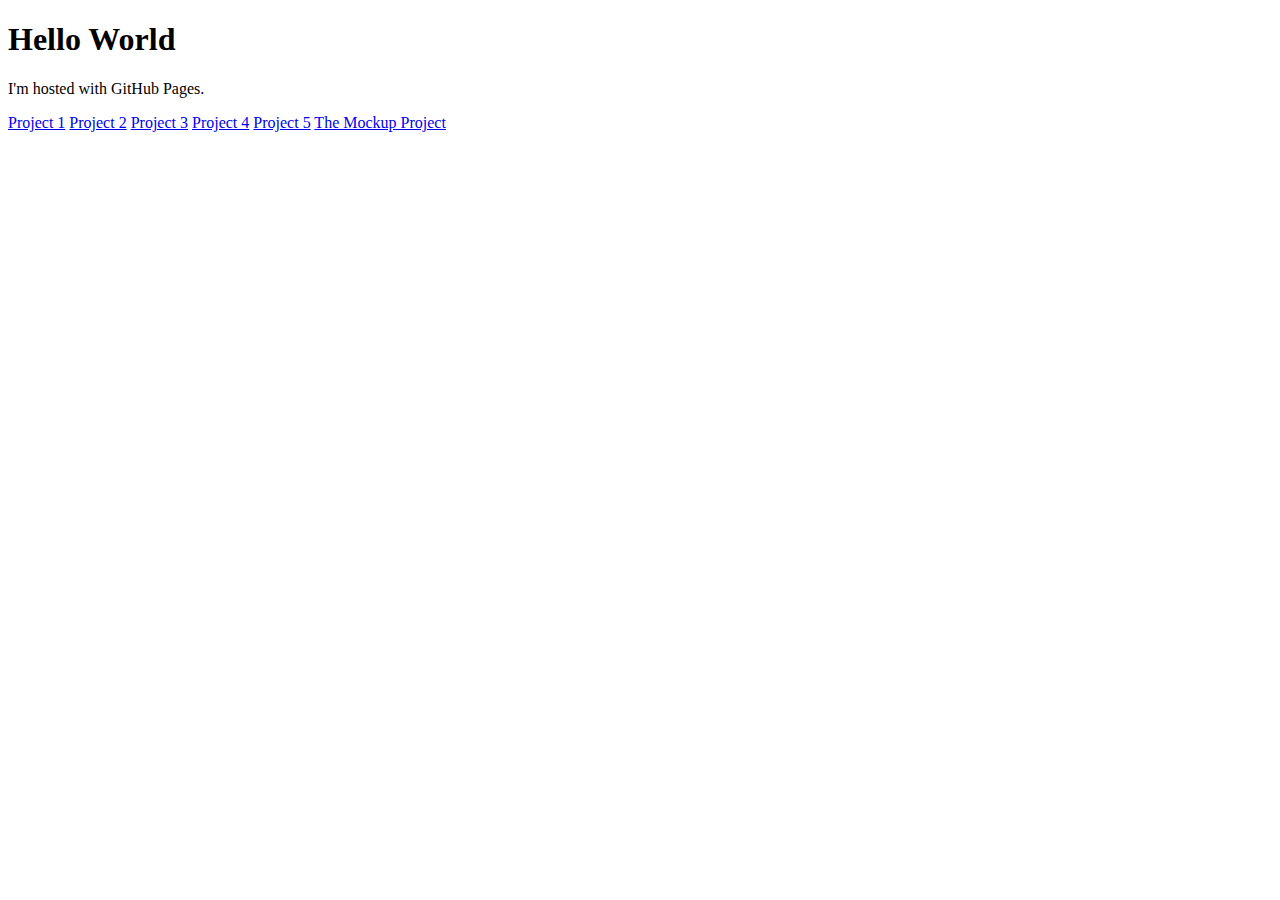
<file: index.html>
<!DOCTYPE html>
<html>
<body>
<h1>Hello World</h1>
<p>I'm hosted with GitHub Pages.</p>
<a href="./project 1/index.html">Project 1</a>
<a href="./project 2/index.html">Project 2</a>
<a href="./project 3/index.html">Project 3</a>
<a href="./project 4/index.html">Project 4</a>
<a href="./project 5/index.html">Project 5</a>
<a href="./the mockup project/index.html">The Mockup Project</a>
</body>
</html>
</file>
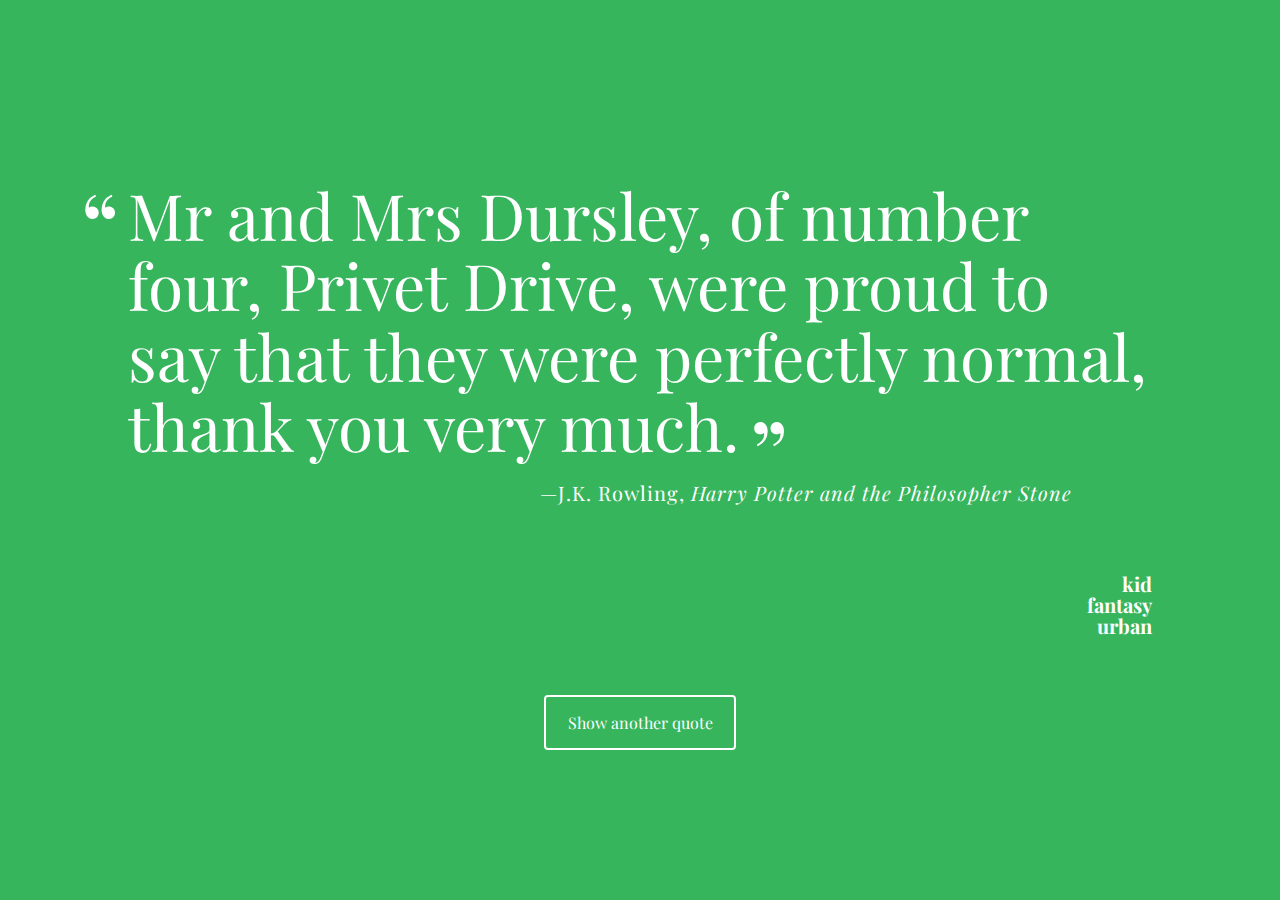
<file: project 1/index.html>
<!DOCTYPE html>
<html lang="en">
<head>
  <meta charset="UTF-8">
  <title>Random Quotes</title>
  <link href='https://fonts.googleapis.com/css?family=Playfair+Display:400,400italic,700,700italic' rel='stylesheet' type='text/css'>
  <link rel="stylesheet" href="css/normalize.css">
  <link rel="stylesheet" href="css/styles.css">
</head>
<body>
  <body id="new-color">
  <div class="container">
    <div id="quote-box">
    </div>
    <button id="loadQuote">Show another quote</button>
  </div>
  <script src="js/script.js"></script>
</body>
</html>
</file>
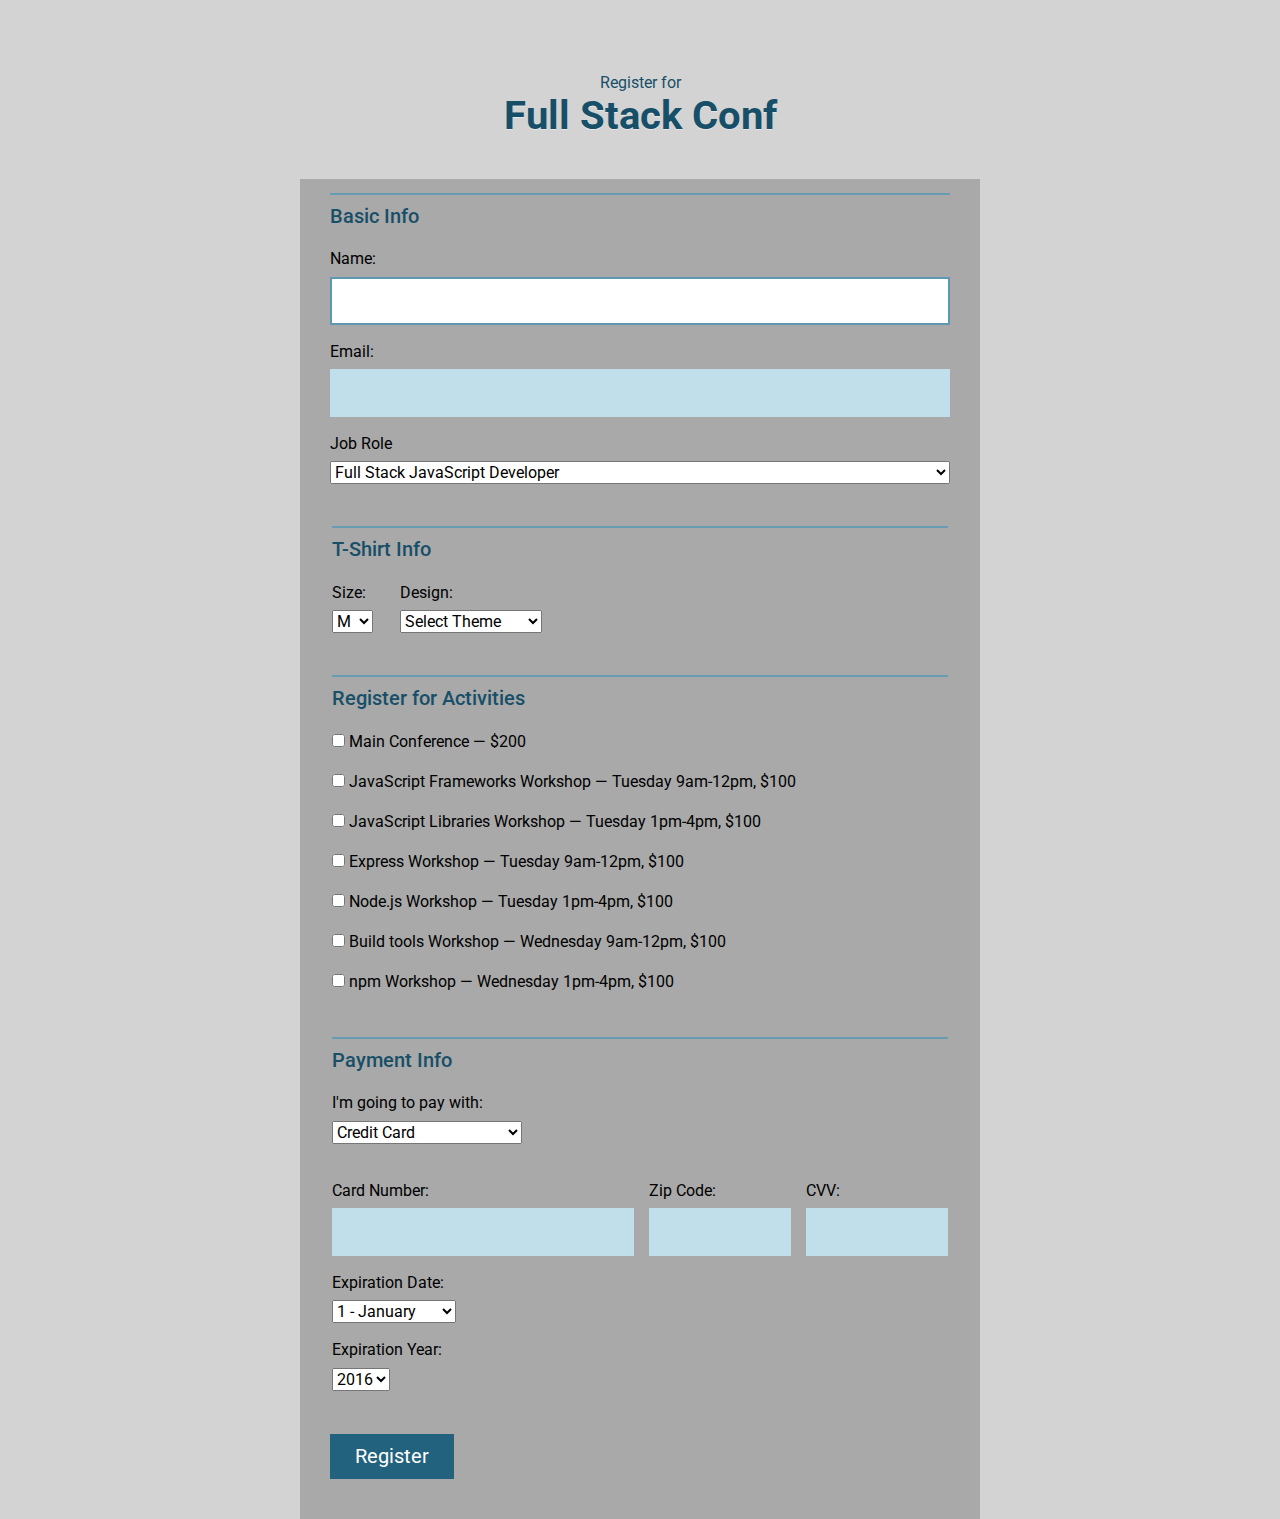
<file: project 3/index.html>
<!DOCTYPE html>
<html lang="en">
<head>
  <meta charset="utf-8">
  <meta name="viewport" content="width=device-width, initial-scale=1.0">
	<title>Register for Full Stack Conf</title>
  <link href="https://fonts.googleapis.com/css?family=Roboto:400,500,700" rel="stylesheet" type="text/css">
  <link rel="stylesheet" href="css/normalize.css">
	<link rel="stylesheet" href="css/style.css">
</head>
<body>
	<div class="container">

    <header>
      <span>Register for</span>
      <h1>Full Stack Conf</h1>
    </header>

    <form action="index.html" method="post">

      <fieldset class="container">
        <legend>Basic Info</legend>

        <label for="name">Name: </label>
        <input type="text" id="name" name="user_name">

        <label for="mail">Email:</label>
        <input type="email" id="mail" name="user_email">


        <label for="title">Job Role</label>
        <select id="title" name="user_title">
          <option value="full-stack js developer">Full Stack JavaScript Developer</option>
          <option value="front-end developer">Front End Developer</option>
          <option value="back-end developer">Back End Developer</option>
          <option value="designer">Designer</option>
          <option value="student">Student</option>
          <option value="other">Other</option>
        </select>

        <!-- Text field for the Other Job Role -->
        <input type="text" id="other-title" name="user_other_title" placeholder="Your Job Role">

      </fieldset>

      <fieldset class="shirt">
        <legend>T-Shirt Info</legend>

        <div class="shirt">

          <div>
            <label for="size">Size:</label>
            <select id="size" name="user_size">
              <option value="small">S</option>
              <option value="medium" selected>M</option>
              <option value="large">L</option>
              <option value="extra large">XL</option>
            </select>
          </div>

          <div>
            <label for="design">Design:</label>
            <select id="design" name="user_design">
              <option>Select Theme</option>
              <option value="js puns">Theme - JS Puns</option>
              <option value="heart js">Theme - I &#9829; JS</option>
            </select>
          </div>

          <div id="colors-js-puns">
            <label for="color">Color:</label>
            <select id="color">
              <option value="cornflowerblue">Cornflower Blue (JS Puns shirt only)</option>
              <option value="darkslategrey">Dark Slate Grey (JS Puns shirt only)</option>
              <option value="gold">Gold (JS Puns shirt only)</option>
              <option value="tomato">Tomato (I &#9829; JS shirt only)</option>
              <option value="steelblue">Steel Blue (I &#9829; JS shirt only)</option>
              <option value="dimgrey">Dim Grey (I &#9829; JS shirt only)</option>
            </select>
          </div>
        </div>
      </fieldset>

      <fieldset class="activities">
        <legend>Register for Activities</legend>
        <label><input type="checkbox" name="all"> Main Conference — $200</label>
        <label><input type="checkbox" name="js-frameworks"> JavaScript Frameworks Workshop — Tuesday 9am-12pm, $100</label>
        <label><input type="checkbox" name="js-libs"> JavaScript Libraries Workshop — Tuesday 1pm-4pm, $100</label>
        <label><input type="checkbox" name="express"> Express Workshop — Tuesday 9am-12pm, $100</label>
        <label><input type="checkbox" name="node"> Node.js Workshop — Tuesday 1pm-4pm, $100</label>
        <label><input type="checkbox" name="build-tools"> Build tools Workshop — Wednesday 9am-12pm, $100</label>
        <label><input type="checkbox" name="npm"> npm Workshop — Wednesday 1pm-4pm, $100</label>

      </fieldset>
      <fieldset>

        <div class="container">

          <legend>Payment Info</legend>

          <label for="payment">I'm going to pay with:</label>
          <select id="payment" name="user_payment">
            <option value="select_method">Select Payment Method</option>
            <option value="credit card">Credit Card</option>
            <option value="paypal">PayPal</option>
            <option value="bitcoin">Bitcoin</option>
          </select>

          <div id="credit-card" class="credit-card">

            <div class="card-info">

              <div class="col-6 col">
                <label for="cc-num">Card Number:</label>
            	  <input id="cc-num" name="user_cc-num" type="text">
              </div>

              <div class="col-3 col">
                <label for="zip">Zip Code:</label>
                <input id="zip" name="user_zip" type="text">
              </div>

              <div class="col-3 col">
                <label for="cvv">CVV:</label>
                <input id="cvv" name="user_cvv" type="text">
              </div>
            </div>


            <label for="exp-month">Expiration Date:</label>
            <select id="exp-month" name="user_exp-month">
              <option value="1">1 - January</option>
              <option value="2">2 - February</option>
              <option value="3">3 - March</option>
              <option value="4">4 - April</option>
              <option value="5">5 - May</option>
              <option value="6">6 - June</option>
              <option value="7">7 - July</option>
              <option value="8">8 - August</option>
              <option value="9">9 - September</option>
              <option value="10">10 - October</option>
              <option value="11">11 - November</option>
              <option value="12">12 - December</option>
            </select>
            <label for="exp-year">Expiration Year:</label>
            <select id="exp-year" name="user_exp-year">
              <option value="2016">2016</option>
              <option value="2017">2017</option>
              <option value="2018">2018</option>
              <option value="2019">2019</option>
              <option value="2020">2020</option>
            </select>
          </div>

          <div>
          	<p>If you selected the PayPal option we'll take you to Paypal's site to set up your billing information, when you click “Register” below.</p>
          </div>

          <div>
          	<p>If you selected the Bitcoin option we'll take you to the Coinbase site to set up your billing information. Due to the nature of exchanging Bitcoin, all Bitcoin transactions will be final.</p>
          </div>
        </div>
      </fieldset>

      <button type="submit">Register</button>

    </form>

	</div>

  <script
  src="https://code.jquery.com/jquery-3.3.1.min.js"
  integrity="sha256-FgpCb/KJQlLNfOu91ta32o/NMZxltwRo8QtmkMRdAu8="
  crossorigin="anonymous"></script>
  <script src="js/script.js"></script>
</body>
</html>
</file>
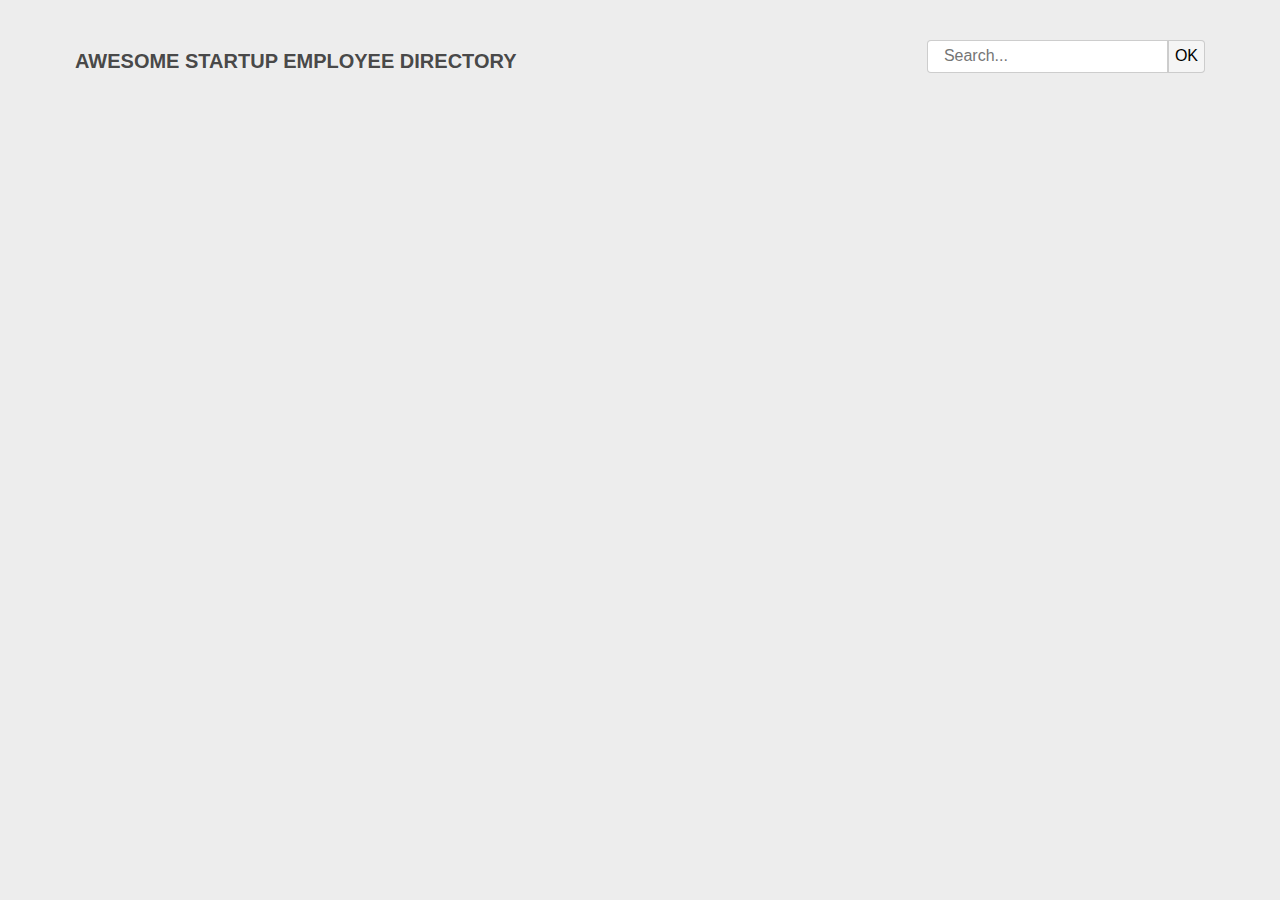
<file: project 5/index.html>
<!DOCTYPE html>
<html lang="en-US">
    <head>
        <title>Public API Requests</title>
        <meta charset="UTF-8">
        <meta name="viewport" content="width=device-width, initial-scale=1, shrink-to-fit=no">
        <link href="css/normalize.css" rel="stylesheet">
        <link href="css/styles.css" rel="stylesheet">
    </head>
    <body>

        <!-- =======================
            Gallery container
        ======================== -->
        <header>
            <div class="header-inner-container">
                <div class="header-text-container">
                    <h1>AWESOME STARTUP EMPLOYEE DIRECTORY</h1>
                </div>

                <div class="search-container">
                    <!-- ======================
                        Search markup:

                        You can use the commented out markup below as a template
                        for your search feature, but you must use JS to create and
                        append it to `search-container` div.

                        IMPORTANT: Altering the arrangememnt of the markup and the
                        attributes used may break the styles or functionality.

                        <form action="#" method="get">
                            <input type="search" id="search-input" class="search-input" placeholder="Search...">
                            <input type="submit" value="&#x1F50D;" id="search-submit" class="search-submit">
                        </form>
                    ======================= -->
                </div>
            </div>
        </header>

        <div id="gallery" class="gallery">
            <!-- ======================
                Gallery markup:

                You can use the commented out markup below as a template
                for each of your Gallery items, but you must use JS to
                create and append them to the `gallery` div.

                IMPORTANT: Altering the arrangememnt of the markup and the
                attributes used may break the styles or functionality.

                <div class="card">
                    <div class="card-img-container">
                        <img class="card-img" src="https://placehold.it/90x90" alt="profile picture">
                    </div>
                    <div class="card-info-container">
                        <h3 id="name" class="card-name cap">first last</h3>
                        <p class="card-text">email</p>
                        <p class="card-text cap">city, state</p>
                    </div>
                </div>
            ======================= -->
        </div>

        <!-- =======================
            Modal markup:

            You can use the commented out markup below as a template
            for your modal, but you must use JS to create and append
            it to `body`.

            IMPORTANT: Altering the arrangememnt of the markup and the
            attributes used may break the styles or functionality.

            <div class="modal-container">
                <div class="modal">
                    <button type="button" id="modal-close-btn" class="modal-close-btn"><strong>X</strong></button>
                    <div class="modal-info-container">
                        <img class="modal-img" src="https://placehold.it/125x125" alt="profile picture">
                        <h3 id="name" class="modal-name cap">name</h3>
                        <p class="modal-text">email</p>
                        <p class="modal-text cap">city</p>
                        <hr>
                        <p class="modal-text">(555) 555-5555</p>
                        <p class="modal-text">123 Portland Ave., Portland, OR 97204</p>
                        <p class="modal-text">Birthday: 10/21/2015</p>
                    </div>
                </div>

                // IMPORTANT: Below is only for exceeds tasks
                <div class="modal-btn-container">
                    <button type="button" id="modal-prev" class="modal-prev btn">Prev</button>
                    <button type="button" id="modal-next" class="modal-next btn">Next</button>
                </div>
            </div>
        ======================== -->

        <!-- Add your JS here -->



    </body>
</html>
<script
src="https://code.jquery.com/jquery-3.3.1.min.js"
integrity="sha256-FgpCb/KJQlLNfOu91ta32o/NMZxltwRo8QtmkMRdAu8="
crossorigin="anonymous"></script>
<script src = "js/app.js"></script>
</file>
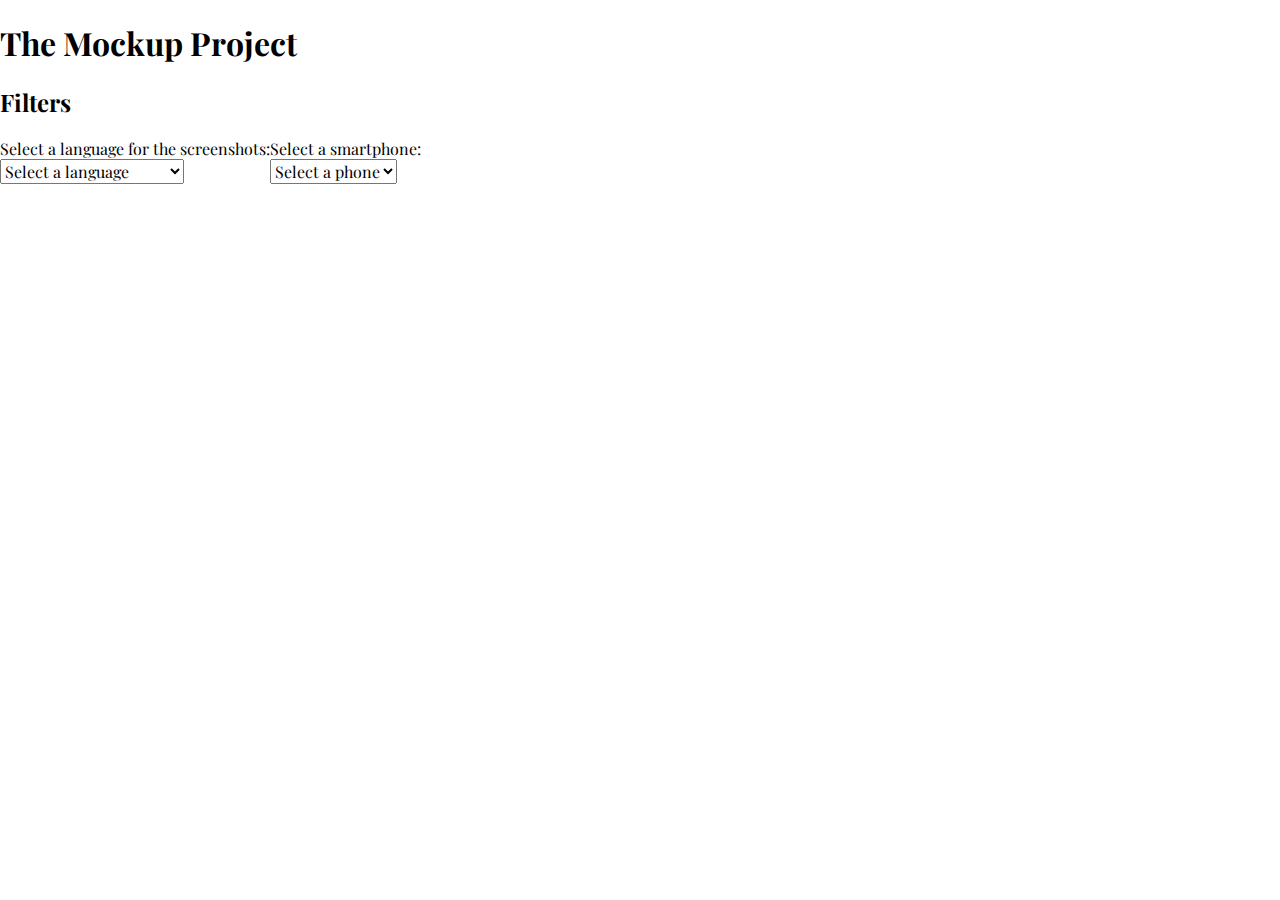
<file: the mockup project/index.html>
<!DOCTYPE html>
<html lang="en">
<head>
  <meta charset="UTF-8">
  <title>The Mockup Project</title>
  <link href='https://fonts.googleapis.com/css?family=Playfair+Display:400,400italic,700,700italic' rel='stylesheet' type='text/css'>
  <link rel="stylesheet" href="css/normalize.css">
  <link rel="stylesheet" href="css/styles.css">
</head>
<body>
  <body>
  <div>
    <h1>The Mockup Project</h1>
  </div>
  <div id="filters">
    <h2>Filters</h3>
    <div class="filters">
      <form method="post">
        <label for="language">Select a language for the screenshots:</label>
        <div>
          <select id="language">
            <option value="">Select a language</option>
            <option value="en">English</option>
            <option value="fr">French</option>
            <option value="pt">Portuguese</option>
            <option value="es">Spanish</option>
            <option value="zh_cn">Chinese - simplified</option>
            <option value="zh_tw">Chinese - traditionnal</option>
          </select>
        </div>
      </form>
      <form method="post">
        <label for="phone">Select a  smartphone:</label>
        <div>
          <select id="phone">
            <option value="">Select a phone</option>
            <option value="iphone8plus">iPhone 8 plus</option>
            <option value="iphoneXR">iPhone XR</option>
            <option value="pixel3a">Pixel 3a</option>
          </select>
        </div>
      </form>
    </div>
  </div>
  <!-- <div>
    <canvas id="picture" width="1242px" height="2208px"></canvas>
  </div> -->
  <div id="canvas-section">
  </div>
  <!-- <a class="button" download="test.png">
    <button>Download</button>
  </a> -->
  <script src="script.js"></script>
</body>
</html>
</file>
<file: project 1/css/styles.css>
/* Random Quote Generator Styles */

body {
  background-color: #36b55c;
  color: white;
  font-family: 'Playfair Display', serif;
}

#quote-box {
  position: absolute;
  top: 20%;
  left: 10%;
  right: 10%;
  width: 80%;
  line-height: .5;
}

.quote {
  font-size: 4rem;
  font-weight: 400;
  line-height: 1.1;
  position: relative;
  margin: 0;
}

.quote:before, .quote:after {
  font-size: 6rem;
  line-height: 2.5rem;
  position: absolute;
}

.quote:before {
  content: "“";
  top: .25em;
  left: -.5em;
}

.quote:after {
  content: "”";
  bottom: -.1em;
  margin-left: .1em;
  position: absolute;
}

.source {
  font-size: 1.25rem;;
  letter-spacing: 0.05em;
  line-height: 1.1;
  text-align: right;
  margin-right: 4em;
}

.source:before {
  content: "—";
}

.citation {
  font-style: italic;
}

.citation:before {
  content: ", ";
  font-style: normal;
}

.year:before {
  content: ", ";
  font-style: normal;
}

.tags {
  margin: 1px;
  font-size: 1.25rem;
  font-weight: bold;
}

ul{
  list-style-type: none;
  text-align: right;
}
/*
.tags:before {
  content: "</li><li>"
}
*/

#loadQuote {
  position: fixed;
  width: 12em;
  display: inline-block;
  left: 50%;
  margin-left: -6em;
  bottom: 150px;
  border-radius: 4px;
  border: 2px solid #fff;
  color: #fff;
  background-color: #36b55c;
  padding: 15px 0;
  transition: .5s ;
}
#loadQuote:hover {
  background-color: rgba(255,255,255,.25);
}

#loadQuote:focus {
  outline: none;
}

@media (max-width: 420px) {
  .quote {
    font-size: 2.5rem;
  }
  .quote:before, .quote:after {
    font-size: 3rem;
  }
  .source {
    font-size: 1rem;
  }
}
</file>
<file: project 3/css/style.css>
/* =================================
  Base Element Styles
==================================== */

* {
  box-sizing: border-box;
}

body,
input,
button {
 font-family: 'Roboto', sans-serif;
}

body {
  font: 1em/1.5;
  color: #184f68;
  background: lightgrey;
}

header {
	text-align: center;
}

h1 {
	font-size: 2.5em;
	text-shadow: 0 1px 0 rgba(255, 255, 255, 0.45);
	margin: 0;
}

a {
  text-decoration: none;
}

/* =================================
  Form Element Styles
==================================== */

form {
	padding: .875em 1.875em 1.875em;
	/* background: #85b5ca; */
  background: darkgrey;
}

fieldset,
legend,
button {
	padding: 0;
	border: none;
}

fieldset {
	margin-top: 1.5em;
}

legend,
button {
	font-size: 1.25em;
}

legend {
	font-weight: 500;
	padding-top: .5em;
	border-top: 2px solid #679cb3;
	margin-bottom: 1.125em;
}

input[type="text"],
input[type="email"],
legend {
	width: 100%;
}

label {
	color: #000;
	display: block;
	margin-bottom: .5em;
}

input,
select {
	margin-bottom: 1.125em;
}

input {
	font-size: 1em;
	font-weight: 500;
	padding: .8em;
	background: #c1deeb;
	border: 2px solid #c1deeb;
	outline: none;
}

input:focus {
	background: #fff;
	border-color: #5e97b0;
	transition: border-color .4s, background-color .4s;
}

input[type="checkbox"],
input[type="radio"] {
	display: inline-block;
}

button {
	color: #fff;
	padding: .55em 1.25em;
	background: #22627e;
	margin: 1.25em 0 .5em;
	cursor: pointer;
}

button:hover {
	background: #184c62;
}

/* =================================
  Page Styles
==================================== */

.container {
  display: flex;
  flex-direction: column;
  flex-wrap: wrap;
	margin: auto;
	max-width: 680px;
}

.shirt {
  display: flex;
  justify-content: flex-start;
}

.shirt div {
	margin-right: .85em;
}

.shirt div label,
.shirt div select {
	margin-right: .85em;
}

.card-info {
  display: flex;
}


.col-3 {
  flex-grow: 1;
}

.col-6 {
  flex-grow: 2;
}

#payment,
#exp-month,
#exp-year {
  align-self: flex-start;
}

.interests input {
	margin-bottom: 0;
}

.credit-card {
  display: flex;
  flex-wrap: wrap;
  flex-direction: column;
	margin-top: 1.25em;
}

/* =================================
  Helper Classes
==================================== */

.is-hidden {
	display: none;
}

.clearfix::after {
  content: " ";
  display: table;
  clear: both;
}

/* =================================
  Checking error class
==================================== */

.error {
  padding: 0;
  margin: 0 0 8px 0;
  color: red;
  font-style: italic;
  margin-top: -12px;
  margin-bottom: 18px;
}

.error-field,
.error-field:focus {
  background-color: pink;
}


/* =================================
  Media Queries
==================================== */

@media (min-width: 0) and (max-width: 679px) {
	header {
		padding: 2em 0;
	}
	button {
		width: 100%;
	}
}

@media (min-width: 680px) {
	header {
		padding: 4.65em 0 2.5em;
	}
	.col {
		float: left;
	}
	.col + .col {
		margin-left: 2.5%;
	}
	.col-3 {
		width: 23%;
	}
	.col-6 {
		width: 49%;
	}
}
</file>
<file: project 5/css/styles.css>
/* =====================================
   Public API Request
======================================== */
@import url('https://fonts.googleapis.com/css?family=Raleway');
/* @import url('https://fonts.googleapis.com/css?family=Nunito'); */

* {
	box-sizing: border-box;
}

html, body {
    width: 100%;
    max-width: 100%;
}

body {
    font-family: "Nunito", sans-serif;
    text-align: center;
    background: rgba(235, 235, 235, 0.9);
}

header {
    padding: 15px 5px 5px;
}

.header-inner-container {
    max-width: 1180px;
    margin: auto;
}

header h1 {
    font-size: 1.25em;
    color: rgba(50, 50, 50, 0.9);
    margin-top: 35px;
}

.search-input {
    padding: 0.4rem 1rem;
    border: 1px solid rgba(200, 200, 200, 0.9);
    border-radius: 0.25rem 0 0 0.25rem ;
    max-width: 20rem;
    transition: .4s ease-out;
    outline: none;
}

.search-input:active, .search-input:hover, .search-input:focus {
    border: 1px solid rgba(50, 50, 50, 0.9);
}

.search-submit {
    cursor: pointer;
    height: 33px;
    background: rgba(245, 245, 245, 0.9);
    border-radius: 0 0.25rem 0.25rem 0;
    border: 1px solid rgba(200, 200, 200, 0.9);
    transition: .4s ease-out;
    outline: none;
}

.search-submit:active, .search-submit:hover, .search-submit:focus {
    background: rgba(255, 255, 255, 0.9);
    border: 1px solid rgba(50, 50, 50, 0.9);
}


/* =====================================
   Gallery
======================================== */

.gallery {
    display: flex;
    flex-direction: row;
    flex-wrap: wrap;
    justify-content: space-evenly;
    width: 100%;
    max-width: 1200px;
    margin: auto;
}

.card {
    display: flex;
    flex-direction: row;
    flex-wrap: nowrap;
    justify-content: flex-start;
    cursor: pointer;
    width: 100%;
    max-width: 360px;
    margin: 10px 10px 20px;
    padding: 10px;
    background: rgba(245, 245, 245, 0.9);
    border-radius: 0.25em;
    border: 1px solid rgba(50, 50, 50, 0.3);
    transition: .4s ease-out;
    overflow: hidden;
		box-shadow: 3px 3px 10px grey;
}

.card-img {
    width: 95px;
    margin: 10px 15px auto 10px;
    border-radius: 50%;
}

.card-info-container {
    text-align: left;
}

.card-name {
    margin: 20px auto 0;
}

.card-text {
    font-size: 0.9em;
    color: rgba(50, 50, 50, 0.7);
    margin: 7px auto;
    transition: .4s ease-out;
}

.cap {
    text-transform: capitalize;
}


/* =====================================
   Modal
======================================== */

.modal-container {
    position: fixed;
    top: 0;
    right: 0;
    bottom: 0;
    left: 0;
    background: rgba(0, 0, 0, 0.7);
}

.modal {
    position: relative;
    width: 95%;
    max-width: 420px;
    min-height: 415px;
    margin: 10px auto auto;
    padding-bottom: 15px;
    background: rgba(255, 255, 255, 1);
    border-radius: 0.25em;
    border: 1px solid rgba(100, 100, 100, 0.3);
    transition: .4s ease-out;
}

.modal-close-btn {
    position: absolute;
    top: 15px;
    right: 15px;
    cursor: pointer;
    color: rgba(255, 255, 255, 0.9);
    background: rgba(0, 0, 0, 0.8);
    outline: none;
    border-radius: 0.25em;
    border: 1px solid rgba(50, 50, 50, 0.3);
}

.modal-img {
    width: 150px;
    margin-top: 35px;
    border-radius: 50%;
}

.modal-img:hover {
		transform: rotate(15deg) scale(1.5);
}

.modal-name {
    margin-bottom: 5px;
}

.modal-text {
    color: rgba(50, 50, 50, 0.7);
    margin: 10px;
}

.modal hr {
    width: 75%;
    margin: 25px auto 30px;
    border-color: rgba(200, 200, 200, 0.2);
}

.modal-btn-container {
    display: flex;
    flex-direction: row;
    flex-wrap: nowrap;
    justify-content: space-evenly;
    width: 95%;
    max-width: 420px;
    padding: 10px 15px 15px;;
    margin: 10px auto auto;
    background: rgba(255, 255, 255, 1);
    border-radius: 0.25em;
    border: 1px solid rgba(100, 100, 100, 0.3);
}


.modal-btn-container .btn {
    display: inline-block;
    cursor: pointer;
    font-size: 0.85em;
    text-transform: uppercase;
    color: rgba(255, 255, 255, 0.9);
    padding: 0.75em 1.5em;
    background: rgba(0, 0, 0, 0.8);
    border-radius: 0.35em;
    transition: .4s ease-out;
    outline: none;
  }


/* =====================================
   Media Queries
======================================== */

/* =====================================
   Tablet
======================================== */

@media (min-width: 768px) {
    .header-inner-container {
        display: flex;
        flex-direction: row;
        flex-wrap: nowrap;
        justify-content: space-between;
        padding-right: 25px;
        padding-left: 25px;
    }

    .header-text-container {
        text-align: left;
    }

    .search-container {
        margin-top: 25px;
    }

    .modal {
        margin-top: 100px;
    }
}


/* =====================================
   Desktop
   Hover styles on desktop
======================================== */

@media (min-width: 1024px) {

    .card:hover {
        background: rgba(255, 255, 255, 1);
        border: 1px solid rgba(50, 50, 50, 0.9);
    }

    .card:hover .card-text {
        color: rgba(25, 25, 25, 1);
    }

    .btn:hover {
        background: rgba(255, 255, 255, 1);
        color: rgba(25, 25, 25, 1);
    }
}
</file>
<file: the mockup project/css/styles.css>
body {
  background-color: white;
  color: black;
  font-family: 'Playfair Display', serif;
}

.filters {
  display: flex;
}

#canvas-section {
  display: flex;
  flex-wrap: wrap;
}

#canvas-section div {
  display: flex;
  flex-direction: column;
}

.button {
  margin: 20px;
}

canvas {
  border: 1px solid black;
  width: 310px;
  height: 552px;
}
</file>
